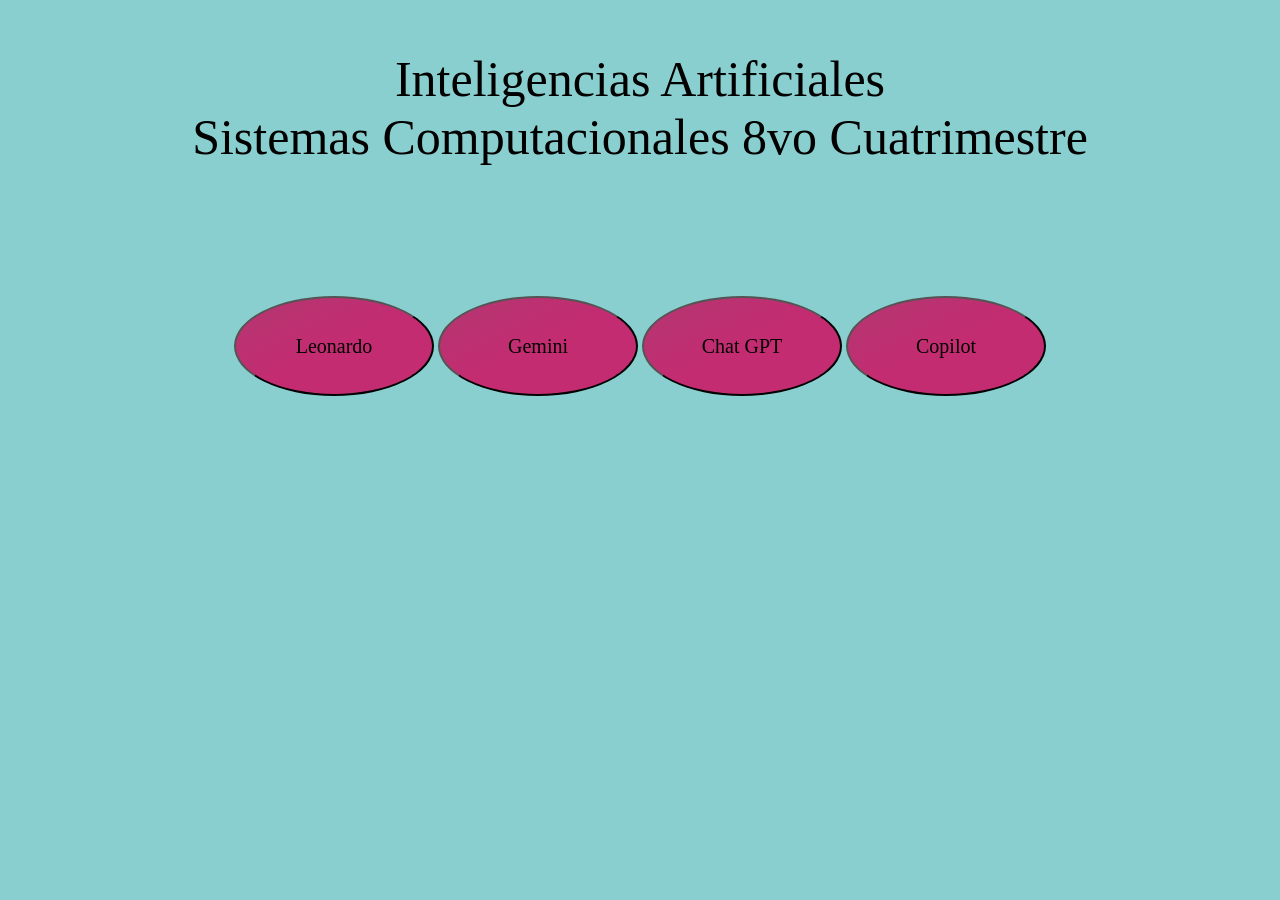
<file: index.html>
<!DOCTYPE html>
<html lang="en">
<head>
    <meta charset="UTF-8">
    <meta name="viewport" content="width=device-width, initial-scale=1.0">
    <title>IA</title>
    <link rel="stylesheet" href="style.css" />
</head>
<body style="background-color: rgb(138, 207, 207);">
<center>
    <p class="titulo"> Inteligencias Artificiales <br>Sistemas Computacionales 8vo Cuatrimestre</p>
    <a href="../../../leonardo.html"><button> Leonardo</button></a>
    <a href="../../../gemini.html"><button> Gemini</button></a>
    <a href="../../../chat.html"><button> Chat GPT</button></a>
    <a href="../../../copilot.html"><button> Copilot</button></a>
</center>
</body>
</html>
</file>
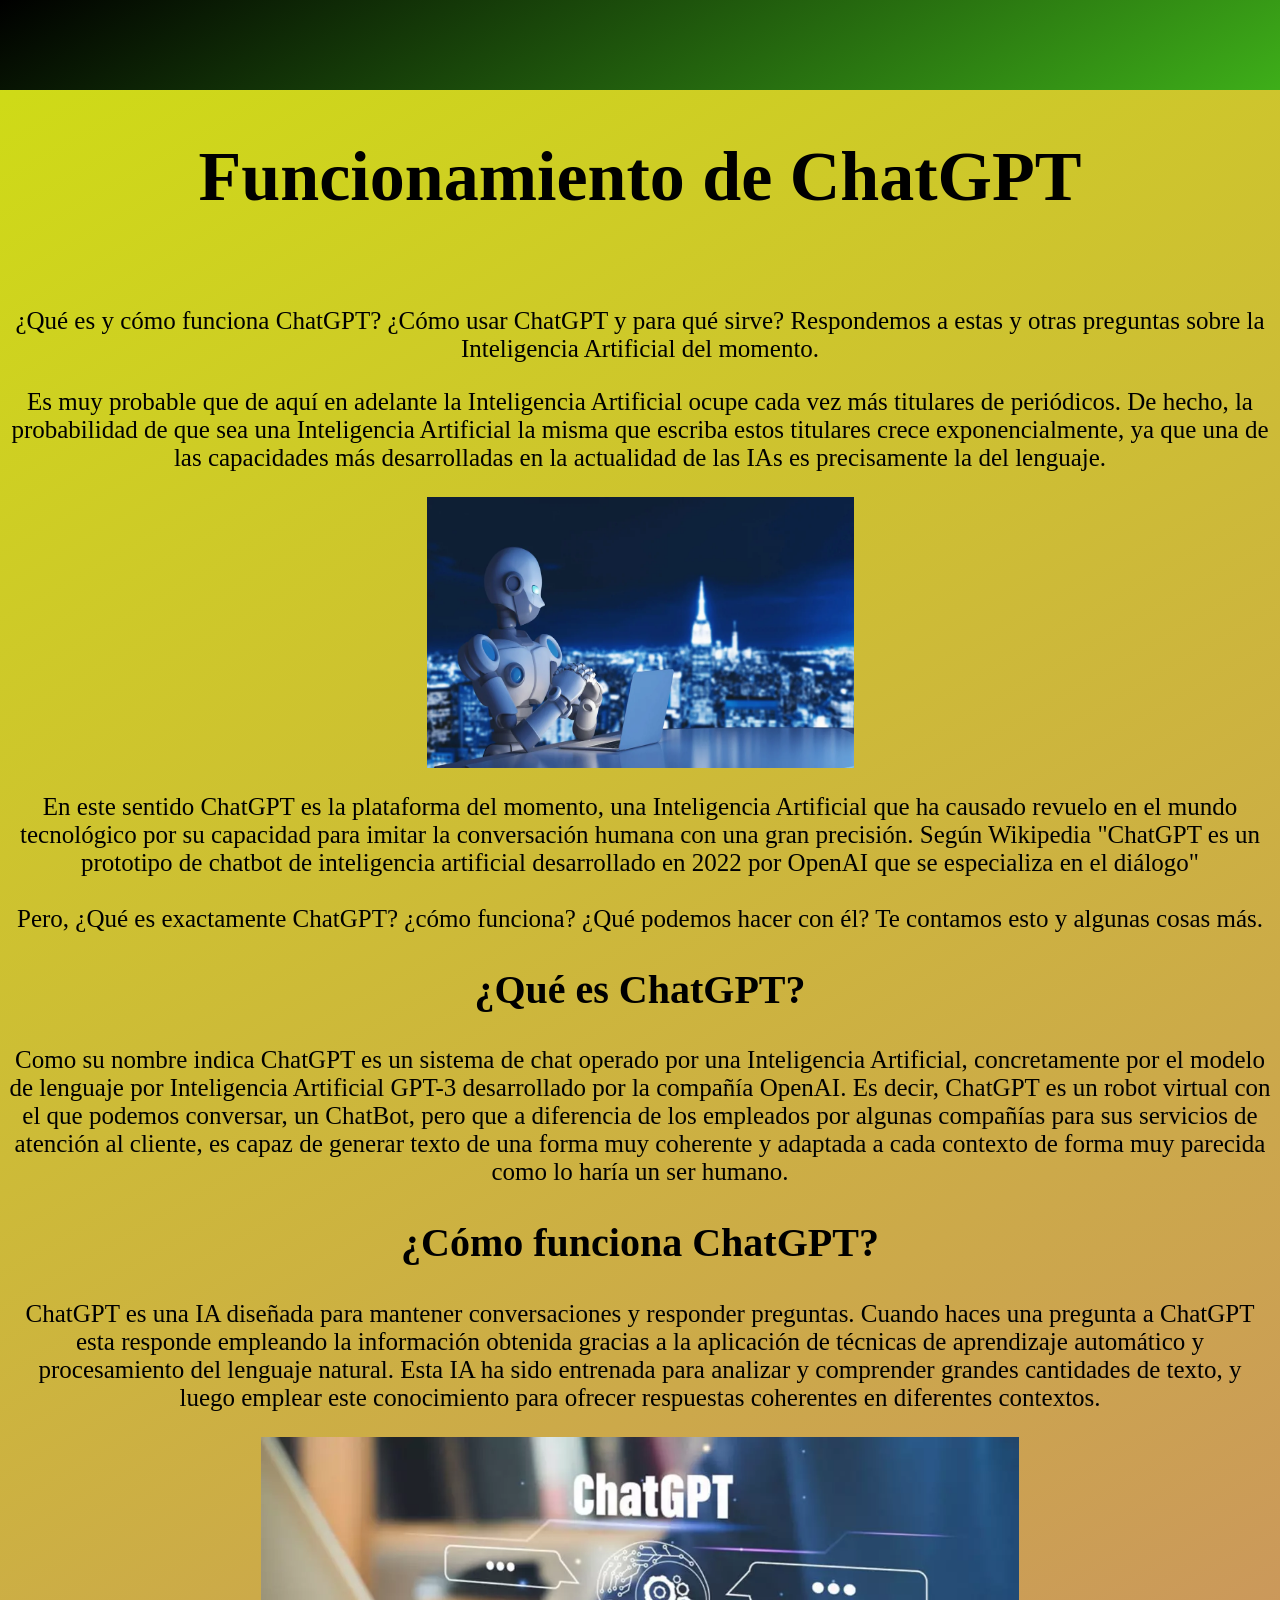
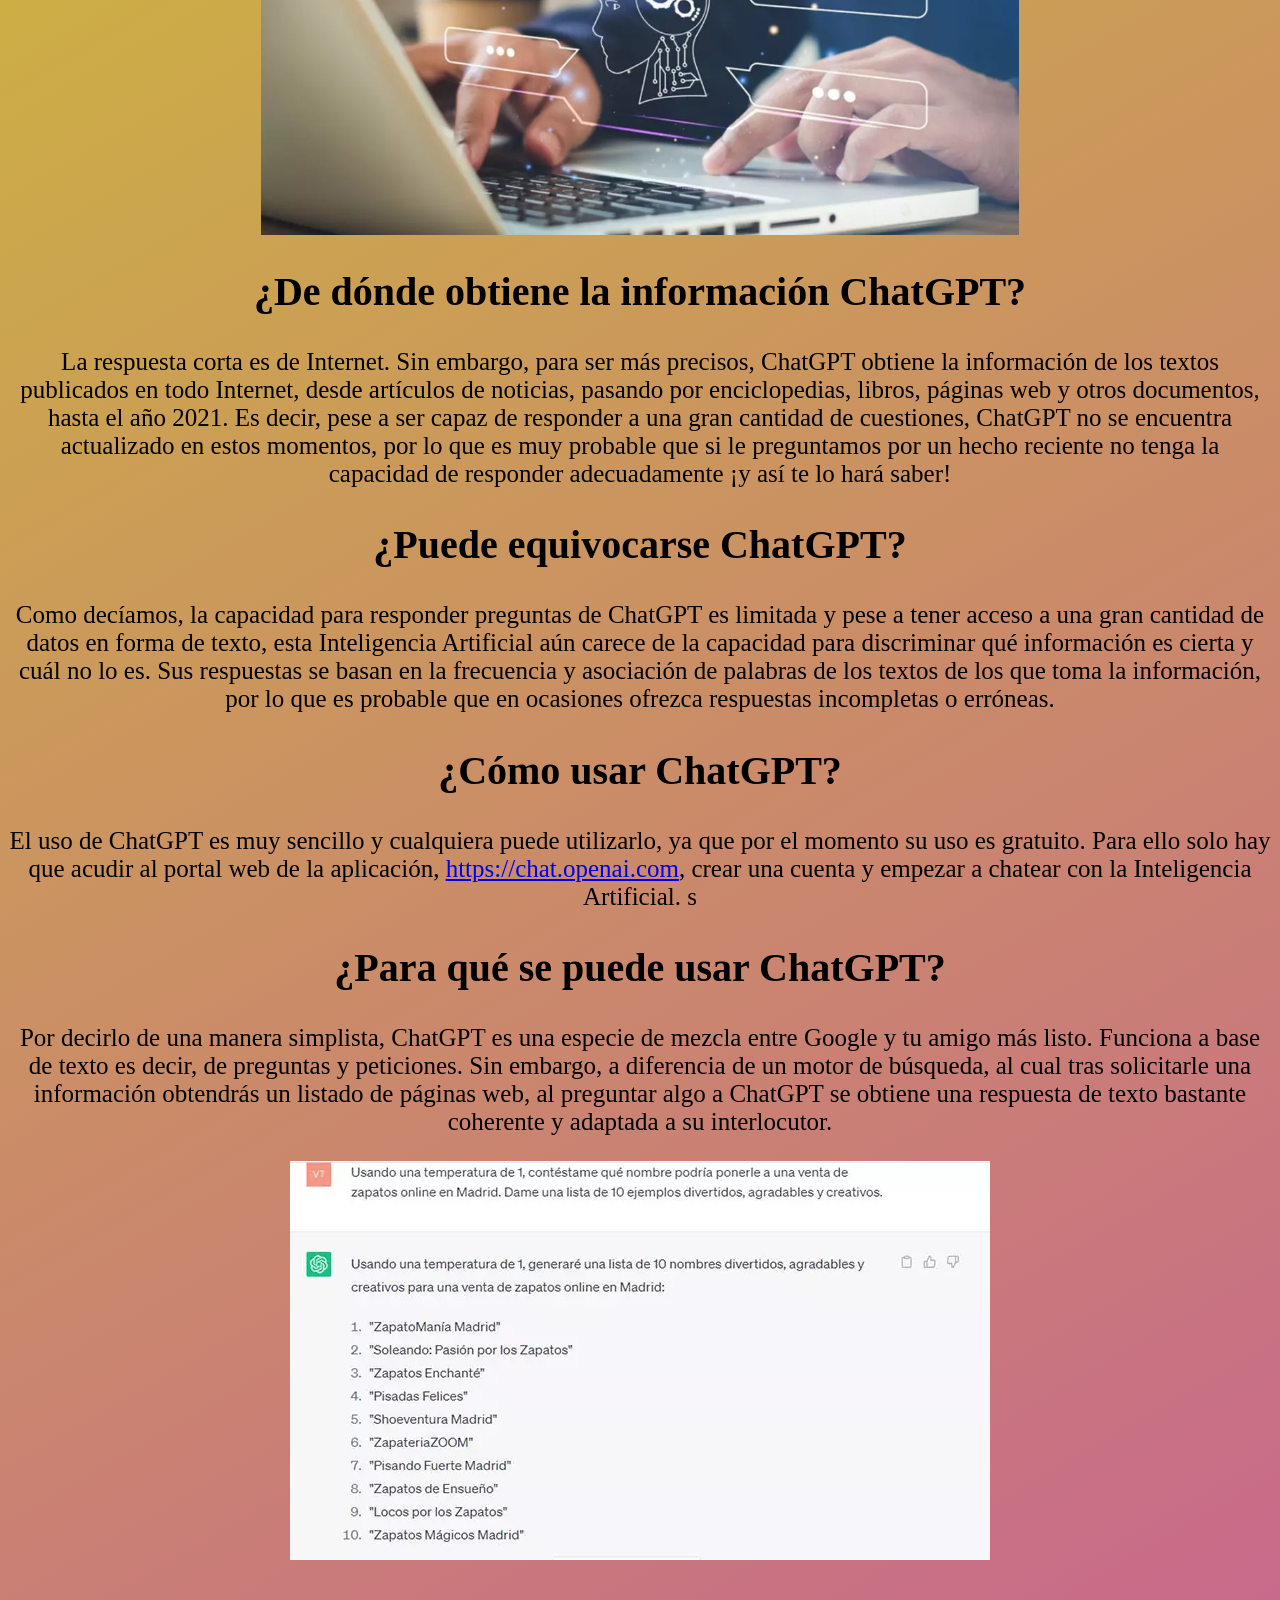
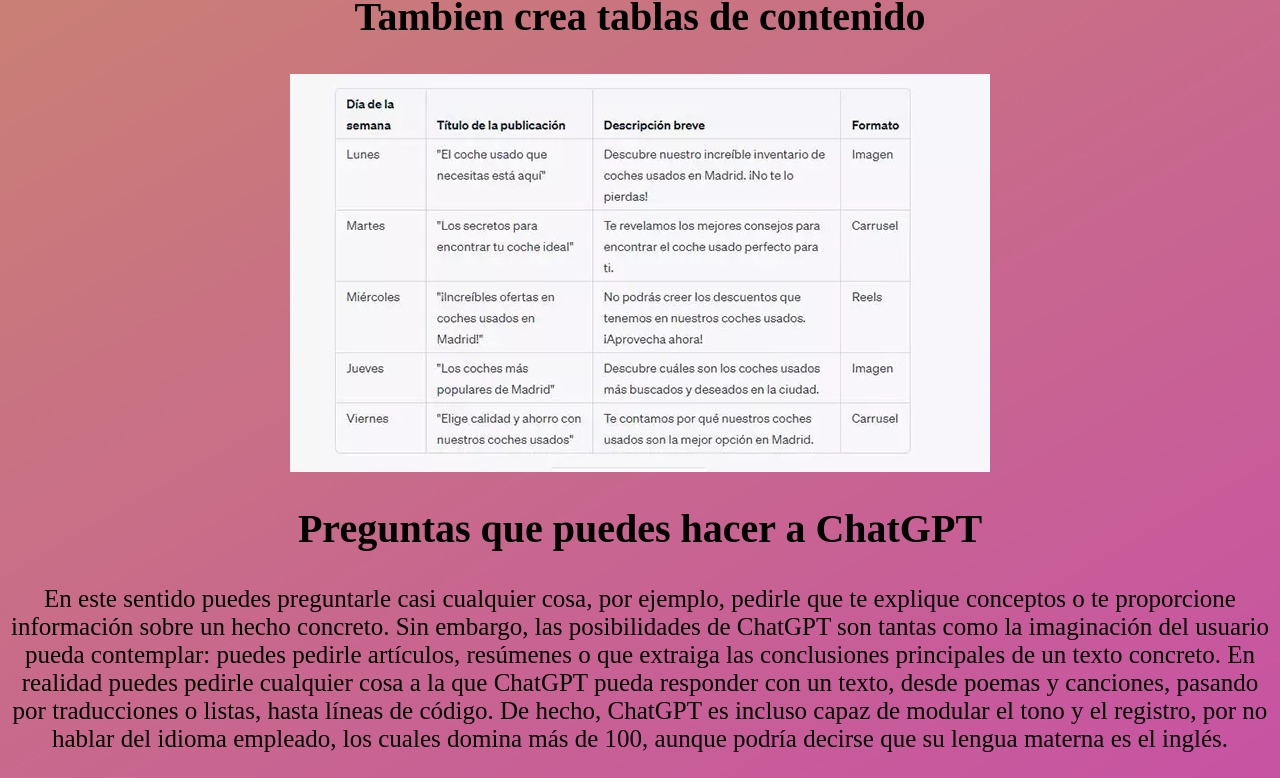
<file: chat.html>
<!DOCTYPE html>
<html lang="en">
<head>
    <meta charset="UTF-8">
    <meta name="viewport" content="width=device-width, initial-scale=1.0">
    <link rel="stylesheet" href="stilos/stilo.css">
    <title>chat-gpt</title>
</head>
<body>
    <h1>Funcionamiento de ChatGPT</h1>
    <br>
    <p>¿Qué es y cómo funciona ChatGPT? ¿Cómo usar ChatGPT y para qué sirve? Respondemos a estas y otras preguntas sobre la Inteligencia Artificial del momento.</p>
 <p>Es muy probable que de aquí en adelante la Inteligencia Artificial ocupe cada vez más titulares de periódicos. De hecho, la probabilidad de que sea una Inteligencia Artificial la misma que escriba estos titulares crece exponencialmente, ya que una de las capacidades más desarrolladas en la actualidad de las IAs es precisamente la del lenguaje. </p>
 <img src="imagenes/im1.webp" width="427" height="271">
 <p>En este sentido ChatGPT es la plataforma del momento, una Inteligencia Artificial que ha causado revuelo en el mundo tecnológico por su capacidad para imitar la conversación humana con una gran precisión.

    Según Wikipedia "ChatGPT es un prototipo de chatbot de inteligencia artificial desarrollado en 2022 por OpenAI que se especializa en el diálogo"
    <br> <br> Pero, ¿Qué es exactamente ChatGPT? ¿cómo funciona? ¿Qué podemos hacer con él? Te contamos esto y algunas cosas más. </p>
<h2>¿Qué es ChatGPT? </h2>
<p>Como su nombre indica ChatGPT es un sistema de chat operado por una Inteligencia Artificial, concretamente por el modelo de lenguaje por Inteligencia Artificial GPT-3 desarrollado por la compañía OpenAI. Es decir, ChatGPT es un robot virtual con el que podemos conversar, un ChatBot, pero que a diferencia de los empleados por algunas compañías para sus servicios de atención al cliente, es capaz de generar texto de una forma muy coherente y adaptada a cada contexto de forma muy parecida como lo haría un ser humano. </p>
<h2>¿Cómo funciona ChatGPT? </h2>
<p>ChatGPT es una IA diseñada para mantener conversaciones y responder preguntas. Cuando haces una pregunta a ChatGPT esta responde empleando la información obtenida gracias a la aplicación de técnicas de aprendizaje automático y procesamiento del lenguaje natural. Esta IA ha sido entrenada para analizar y comprender grandes cantidades de texto, y luego emplear este conocimiento para ofrecer respuestas coherentes en diferentes contextos. </p>
<img class="imagen" width="60%" src="imagenes/im3.jpg" >
<h2>¿De dónde obtiene la información ChatGPT?</h2>
<p>La respuesta corta es de Internet. Sin embargo, para ser más precisos, ChatGPT obtiene la información de los textos publicados en todo Internet, desde artículos de noticias, pasando por enciclopedias, libros, páginas web y otros documentos, hasta el año 2021. Es decir, pese a ser capaz de responder a una gran cantidad de cuestiones, ChatGPT no se encuentra actualizado en estos momentos, por lo que es muy probable que si le preguntamos por un hecho reciente no tenga la capacidad de responder adecuadamente ¡y así te lo hará saber!</p>
<h2>¿Puede equivocarse ChatGPT? </h2>
<p>Como decíamos, la capacidad para responder preguntas de ChatGPT es limitada y pese a tener acceso a una gran cantidad de datos en forma de texto, esta Inteligencia Artificial aún carece de la capacidad para discriminar qué información es cierta y cuál no lo es. Sus respuestas se basan en la frecuencia y asociación de palabras de los textos de los que toma la información, por lo que es probable que en ocasiones ofrezca respuestas incompletas o erróneas. </p>
<h2>¿Cómo usar ChatGPT? </h2>
<p>El uso de ChatGPT es muy sencillo y cualquiera puede utilizarlo, ya que por el momento su uso es gratuito. Para ello solo hay que acudir al portal web de la aplicación, <a href="https://chat.openai.com">https://chat.openai.com</a>, crear una cuenta y empezar a chatear con la Inteligencia Artificial. s</p>
<h2>¿Para qué se puede usar ChatGPT? </h2>
<p>Por decirlo de una manera simplista, ChatGPT es una especie de mezcla entre Google y tu amigo más listo. Funciona a base de texto es decir, de preguntas y peticiones. Sin embargo, a diferencia de un motor de búsqueda, al cual tras solicitarle una información obtendrás un listado de páginas web, al preguntar algo a ChatGPT se obtiene una respuesta de texto bastante coherente y adaptada a su interlocutor. </p>
<img src="imagenes/imch.jpg" >
<h2>Tambien crea tablas de contenido </h2>
<img  src="imagenes/t.jpg">
<h2>Preguntas que puedes hacer a ChatGPT</h2>
<p>En este sentido puedes preguntarle casi cualquier cosa, por ejemplo, pedirle que te explique conceptos o te proporcione información sobre un hecho concreto. Sin embargo, las posibilidades de ChatGPT son tantas como la imaginación del usuario pueda contemplar: puedes pedirle artículos, resúmenes o que extraiga las conclusiones principales de un texto concreto. En realidad puedes pedirle cualquier cosa a la que ChatGPT pueda responder con un texto, desde poemas y canciones, pasando por traducciones o listas, hasta líneas de código.

    De hecho, ChatGPT es incluso capaz de modular el tono y el registro, por no hablar del idioma empleado, los cuales domina más de 100, aunque podría decirse que su lengua materna es el inglés.</p>
</body>
</html>
</file>
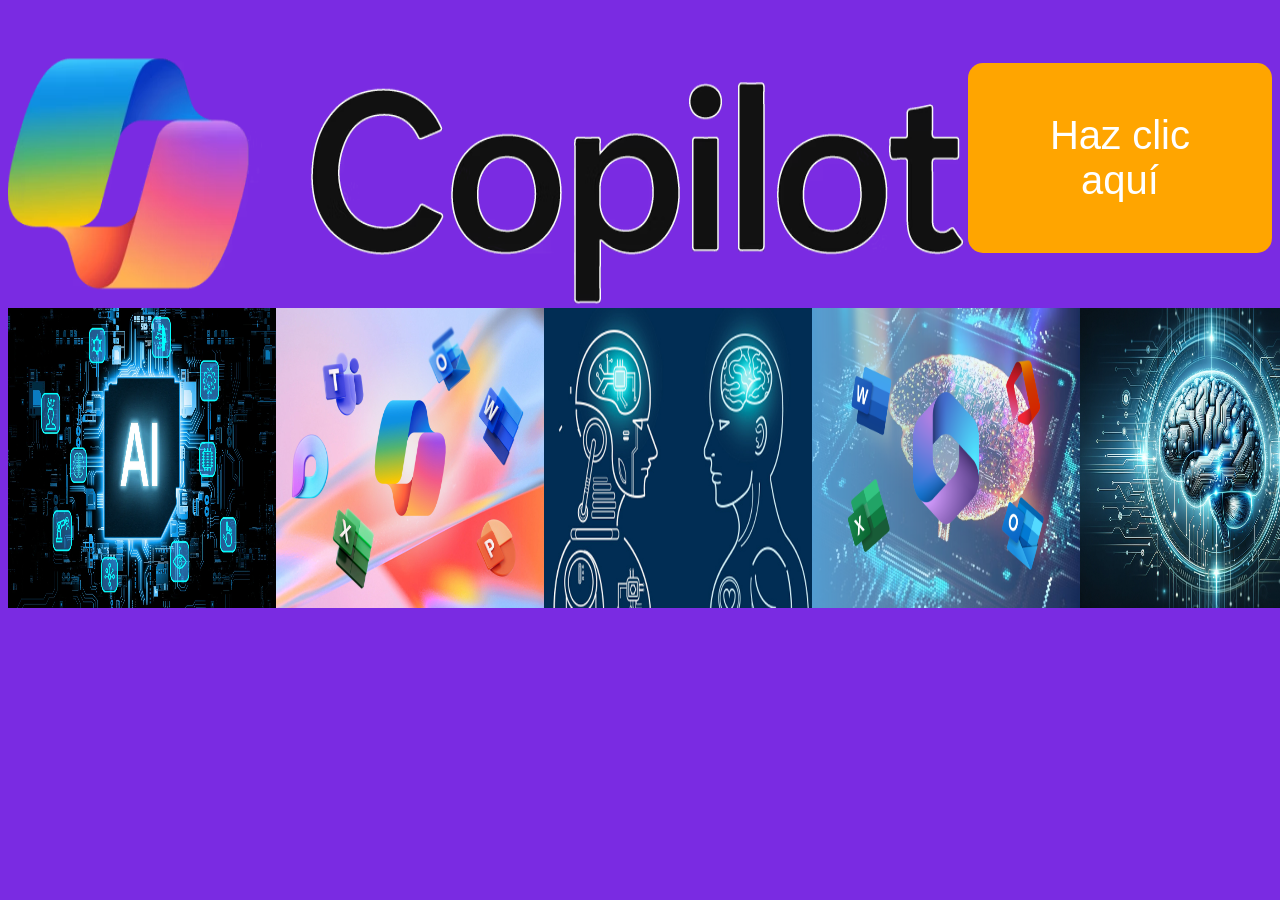
<file: copilot.html>
<!DOCTYPE html>
<html lang="en">
<head>
    <meta charset="UTF-8">
    <meta name="viewport" content="width=device-width, initial-scale=1.0">
    <title>Document</title>
    <link rel="stylesheet" href="styles.css">
</head>
<body style="background-color: rgb(122, 43, 226);">
    <div class="m">
        <img src="imagenes/msft-copilot-logo-big.avif" alt="imagen1">
        <br>
        <br>
    <a href="copilot2.html">
    <button>Haz clic aquí</button>
    </a>
    </div>
    <div class="conjunto">
        <img src="imagenes/Media.webp" alt="imagen1">
        <img src="imagenes/wxp.jpg" alt="imagen1">
        <img src="imagenes/inteligencia.jpg" alt="imagen1">
        <img src="imagenes/banner.png" alt="imagen1">
        <img src="imagenes/Futuro.png" alt="imagen1">


    </div>
    
</body>
</file>
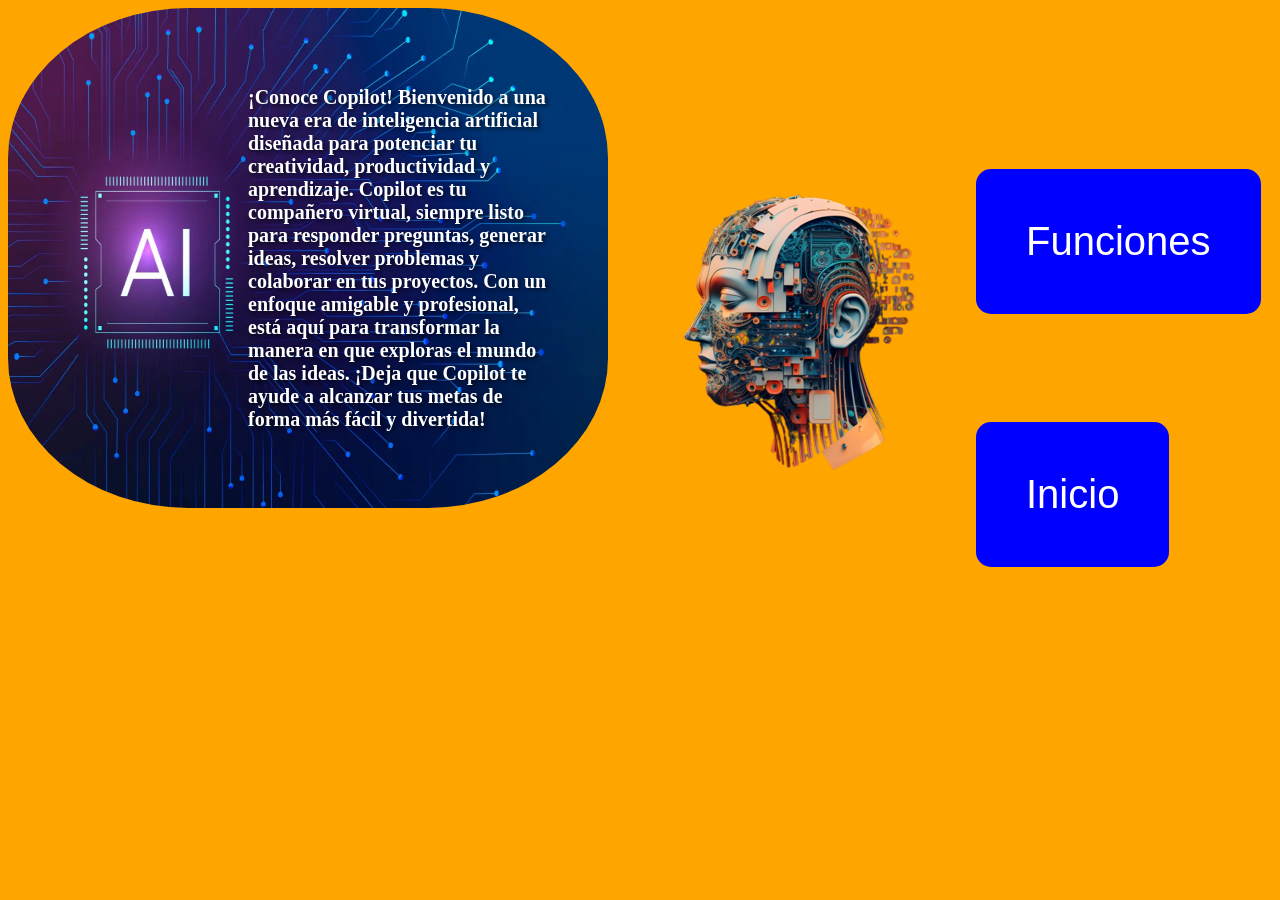
<file: copilot2.html>
<!DOCTYPE html>
<html lang="en">
<head>
    <meta charset="UTF-8">
    <meta name="viewport" content="width=device-width, initial-scale=1.0">
    <title>Document</title>
    <link rel="stylesheet" href="styles.css">
</head>
<body style="background-color: orange">
    <div class="contenedor">
        <img src="imagenes/AI-1.webp" alt="Imagen de fondo">
        <div class="texto">¡Conoce Copilot! 
            Bienvenido a una nueva era de inteligencia artificial
            diseñada para potenciar tu creatividad, productividad y aprendizaje.
            Copilot es tu compañero virtual, siempre listo para responder preguntas,
            generar ideas, resolver problemas y colaborar en tus proyectos. 
            Con un enfoque amigable y profesional, está aquí para transformar 
            la manera en que exploras el mundo de las ideas. ¡Deja que Copilot
            te ayude a alcanzar tus metas de forma más fácil y divertida!
        </div>
    </div>
      
    <img src="imagenes/ia.png" alt="imagen2" class="imagen2">

<div class="boton2">
    <a href="copilot3.html">
        <button>Funciones</button>
    </a>
    <br>
    <br>
    <br>
    <br>
    <br>
    <br>
    <br>
    <div class="boton3">
        <a href="copilot.html">
            <button>Inicio</button>
        </a>
    </div>
</div>

    

    
    
</body>
</html>
</file>
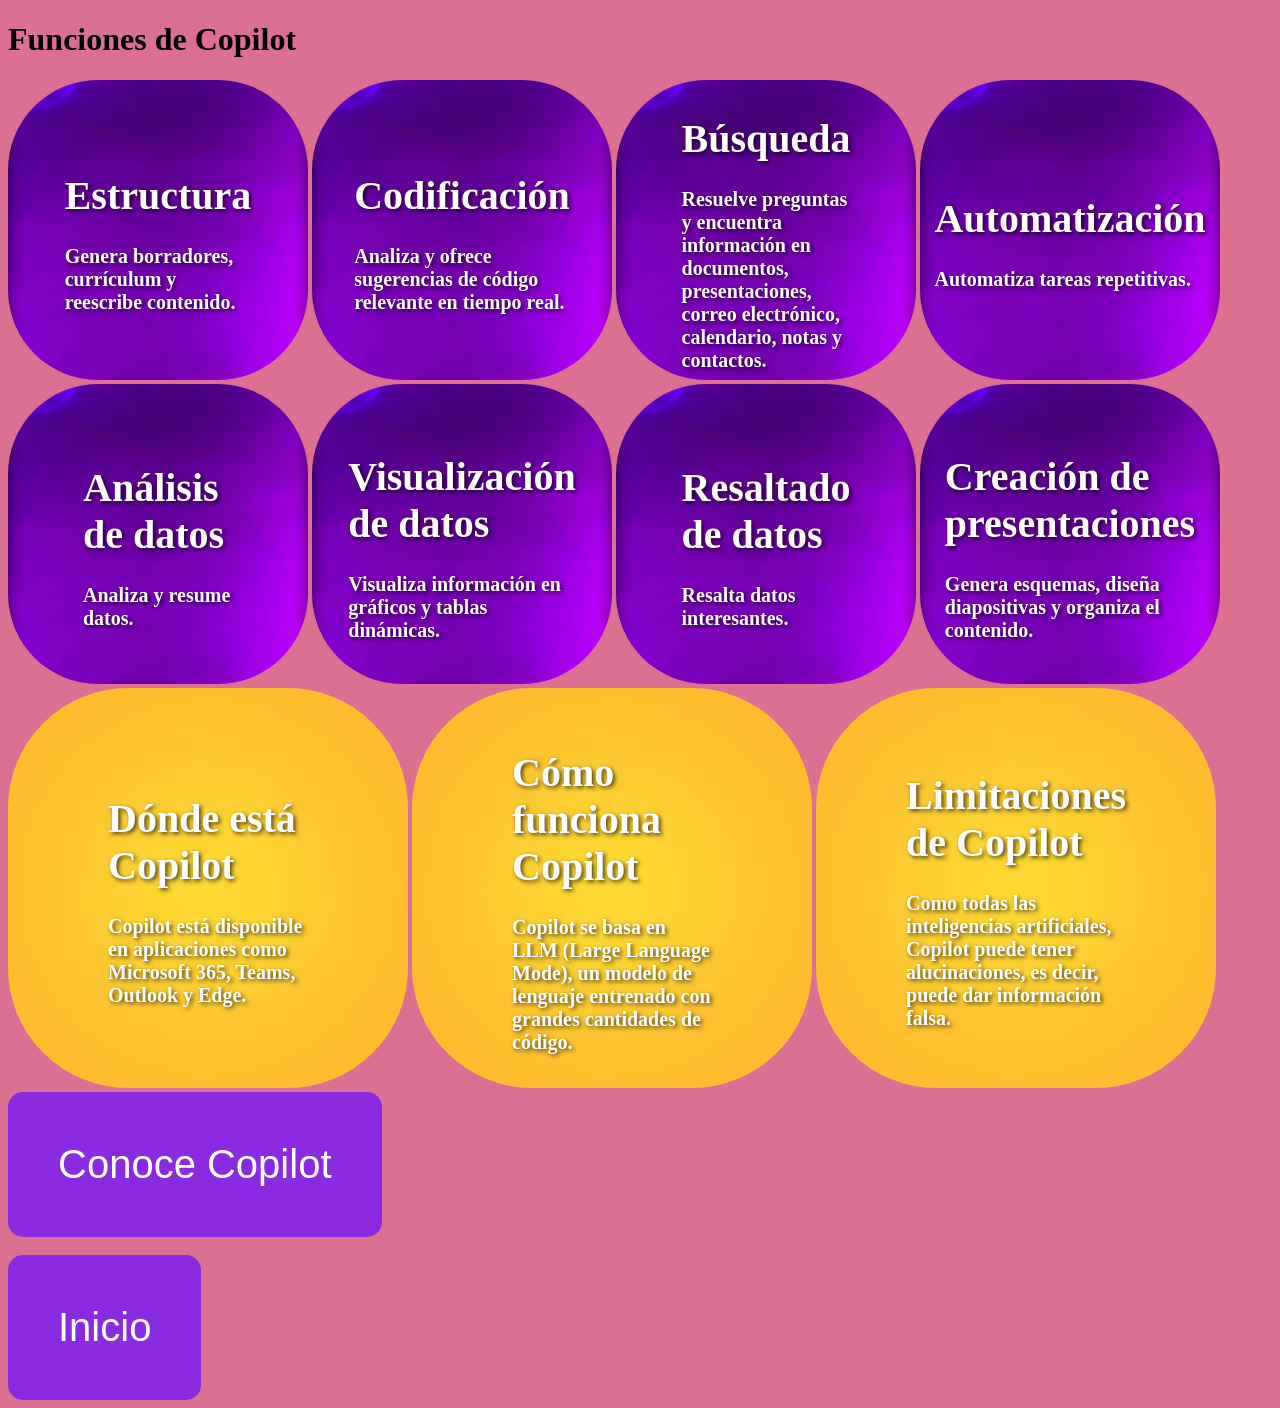
<file: copilot3.html>
<!DOCTYPE html>
<html lang="en">
<head>
    <meta charset="UTF-8">
    <meta name="viewport" content="width=device-width, initial-scale=1.0">
    <title>Document</title>
    <link rel="stylesheet" href="styles.css">

</head>
<body style="background-color: palevioletred">
    <h1>Funciones de Copilot </h1>
    <div class="pagina3">
        <img src="imagenes/900w-o9TyzSJlfQY.webp" alt="Imagen de fondo">
        <div class="pagina3_texto2">
            <h1>Estructura</h1>
            Genera borradores, currículum y reescribe contenido.
        </div>
    </div>

    <div class="imagen3">
        <img src="imagenes/900w-o9TyzSJlfQY.webp" alt="Imagen de fondo">
        <div class="imagen3_texto3">
            <h1> Codificación</h1>
            Analiza y ofrece sugerencias de código relevante en tiempo real.
        </div>
    </div>

    <div class="imagen4">
        <img src="imagenes/900w-o9TyzSJlfQY.webp" alt="Imagen de fondo">
        <div class="imagen4_texto4">
            <h1> Búsqueda </h1>
            Resuelve preguntas y encuentra información en documentos,
            presentaciones, correo electrónico, calendario, notas y contactos.
        </div>
    </div>
    
    <div class="imagen5">
        <img src="imagenes/900w-o9TyzSJlfQY.webp" alt="Imagen de fondo">
        <div class="imagen5_texto5">
            <h1> Automatización </h1>
            Automatiza tareas repetitivas.
        </div>
    </div>

    <div class="imagen6">
        <img src="imagenes/900w-o9TyzSJlfQY.webp" alt="Imagen de fondo">
        <div class="imagen6_texto6">
            <h1> Análisis de datos </h1>
            Analiza y resume datos.
        </div>
    </div>

    <div class="imagen7">
        <img src="imagenes/900w-o9TyzSJlfQY.webp" alt="Imagen de fondo">
        <div class="imagen7_texto7">
            <h1> Visualización de datos </h1>
            Visualiza información en gráficos y tablas dinámicas.
        </div>
    </div>

    <div class="imagen8">
        <img src="imagenes/900w-o9TyzSJlfQY.webp" alt="Imagen de fondo">
        <div class="imagen8_texto8">
            <h1> Resaltado de datos </h1>
            Resalta datos interesantes.
        </div>
    </div>
    
    <div class="imagen9">
        <img src="imagenes/900w-o9TyzSJlfQY.webp" alt="Imagen de fondo">
        <div class="imagen9_texto9">
            <h1> Creación de presentaciones </h1>
             Genera esquemas, diseña diapositivas y organiza el contenido.
        </div>
    </div>
    <br>

    <div class="imagen10">
        <img src="imagenes/amarillo.avif" alt="Imagen de fondo">
        <div class="imagen10_texto10">
            <h1> Dónde está Copilot </h1>
            Copilot está disponible en aplicaciones como Microsoft 365, Teams, Outlook y Edge. 
        </div>
    </div>

    <div class="imagen11">
        <img src="imagenes/amarillo.avif" alt="Imagen de fondo">
        <div class="imagen11_texto11">
            <h1> Cómo funciona Copilot </h1>
            Copilot se basa en LLM (Large Language Mode),
            un modelo de lenguaje entrenado con grandes cantidades de código. 
        </div>
    </div>

    <div class="imagen12">
        <img src="imagenes/amarillo.avif" alt="Imagen de fondo">
        <div class="imagen12_texto12">
            <h1> Limitaciones de Copilot </h1>
            Como todas las inteligencias artificiales,
            Copilot puede tener alucinaciones, es decir, puede dar información falsa. 
        </div>
    </div>

    <div class="boton4">
        <a href="copilot2.html">
            <button>Conoce Copilot</button>
        </a>
    </div>
    <br>
    <br>
    <div class="boton5">
        <a href="copilot.html">
            <button>Inicio</button>
        </a>
    </div>
    
</body>
</html>
</file>
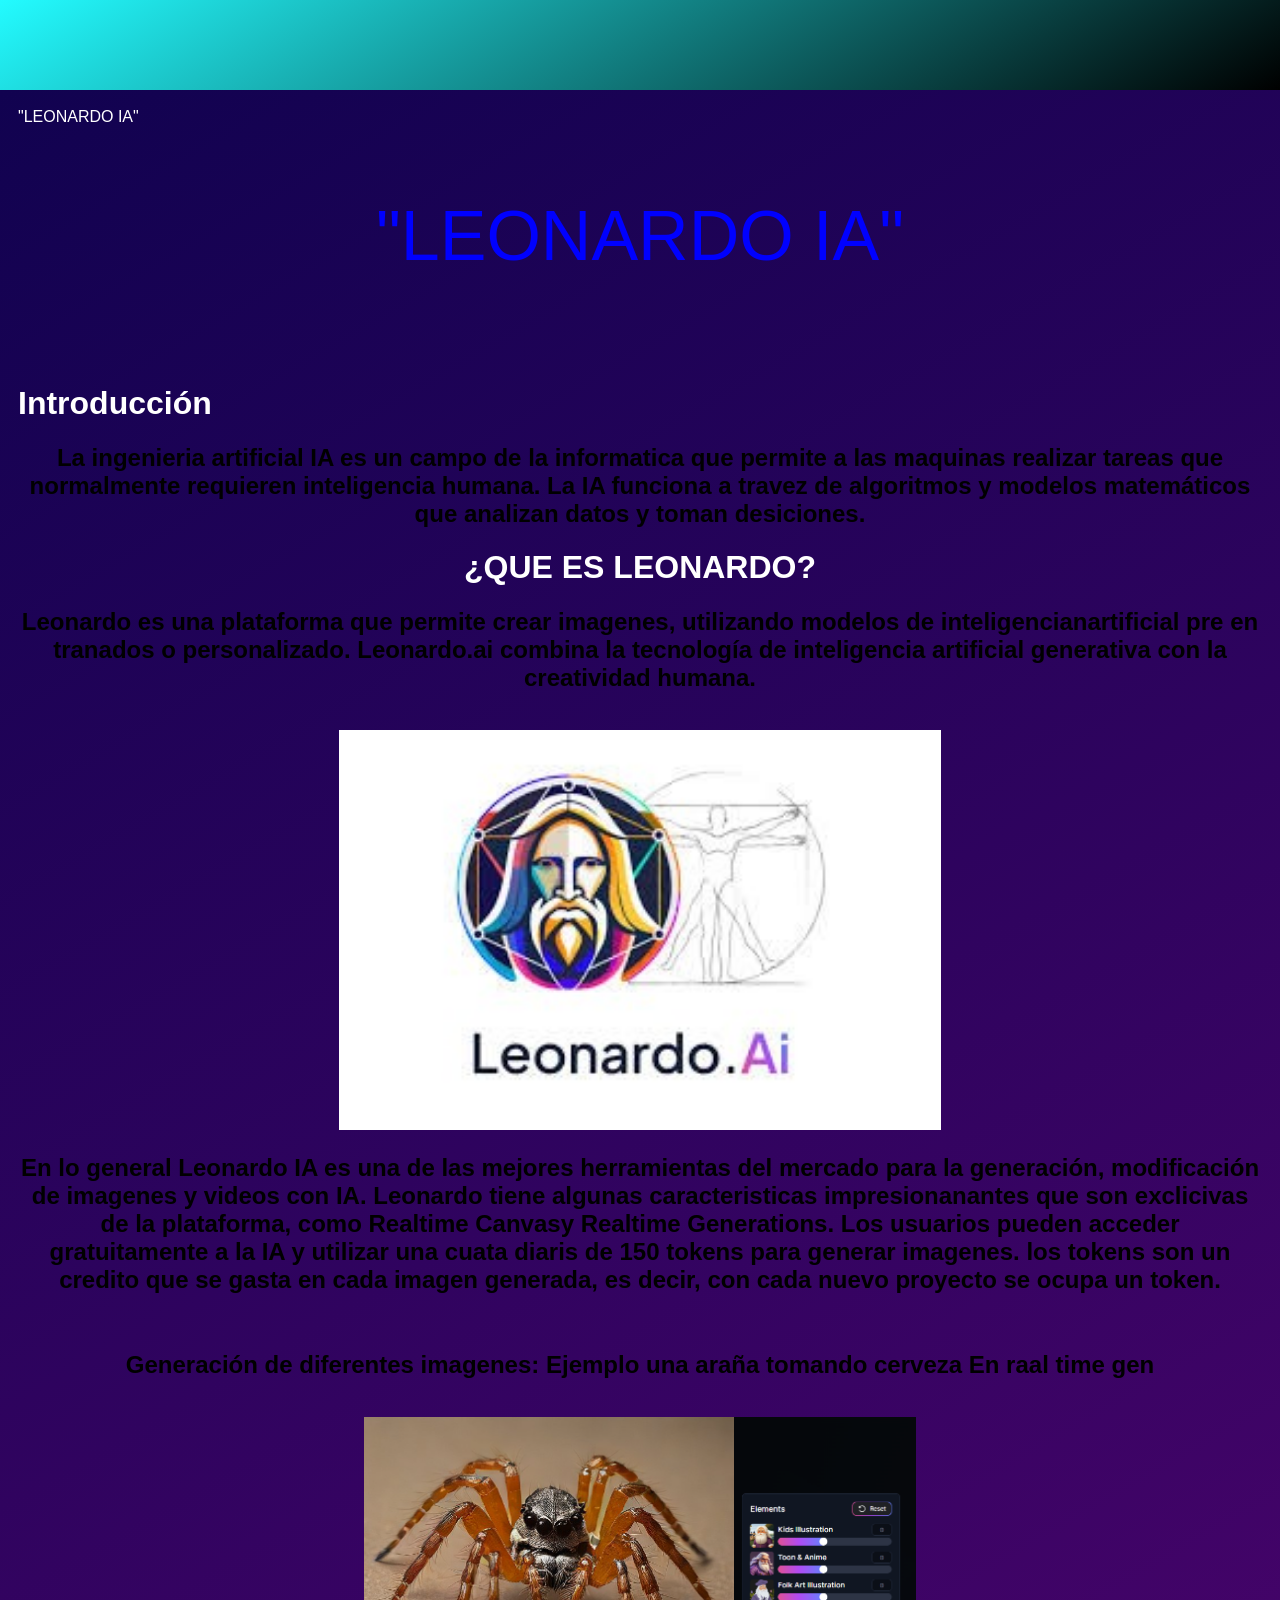
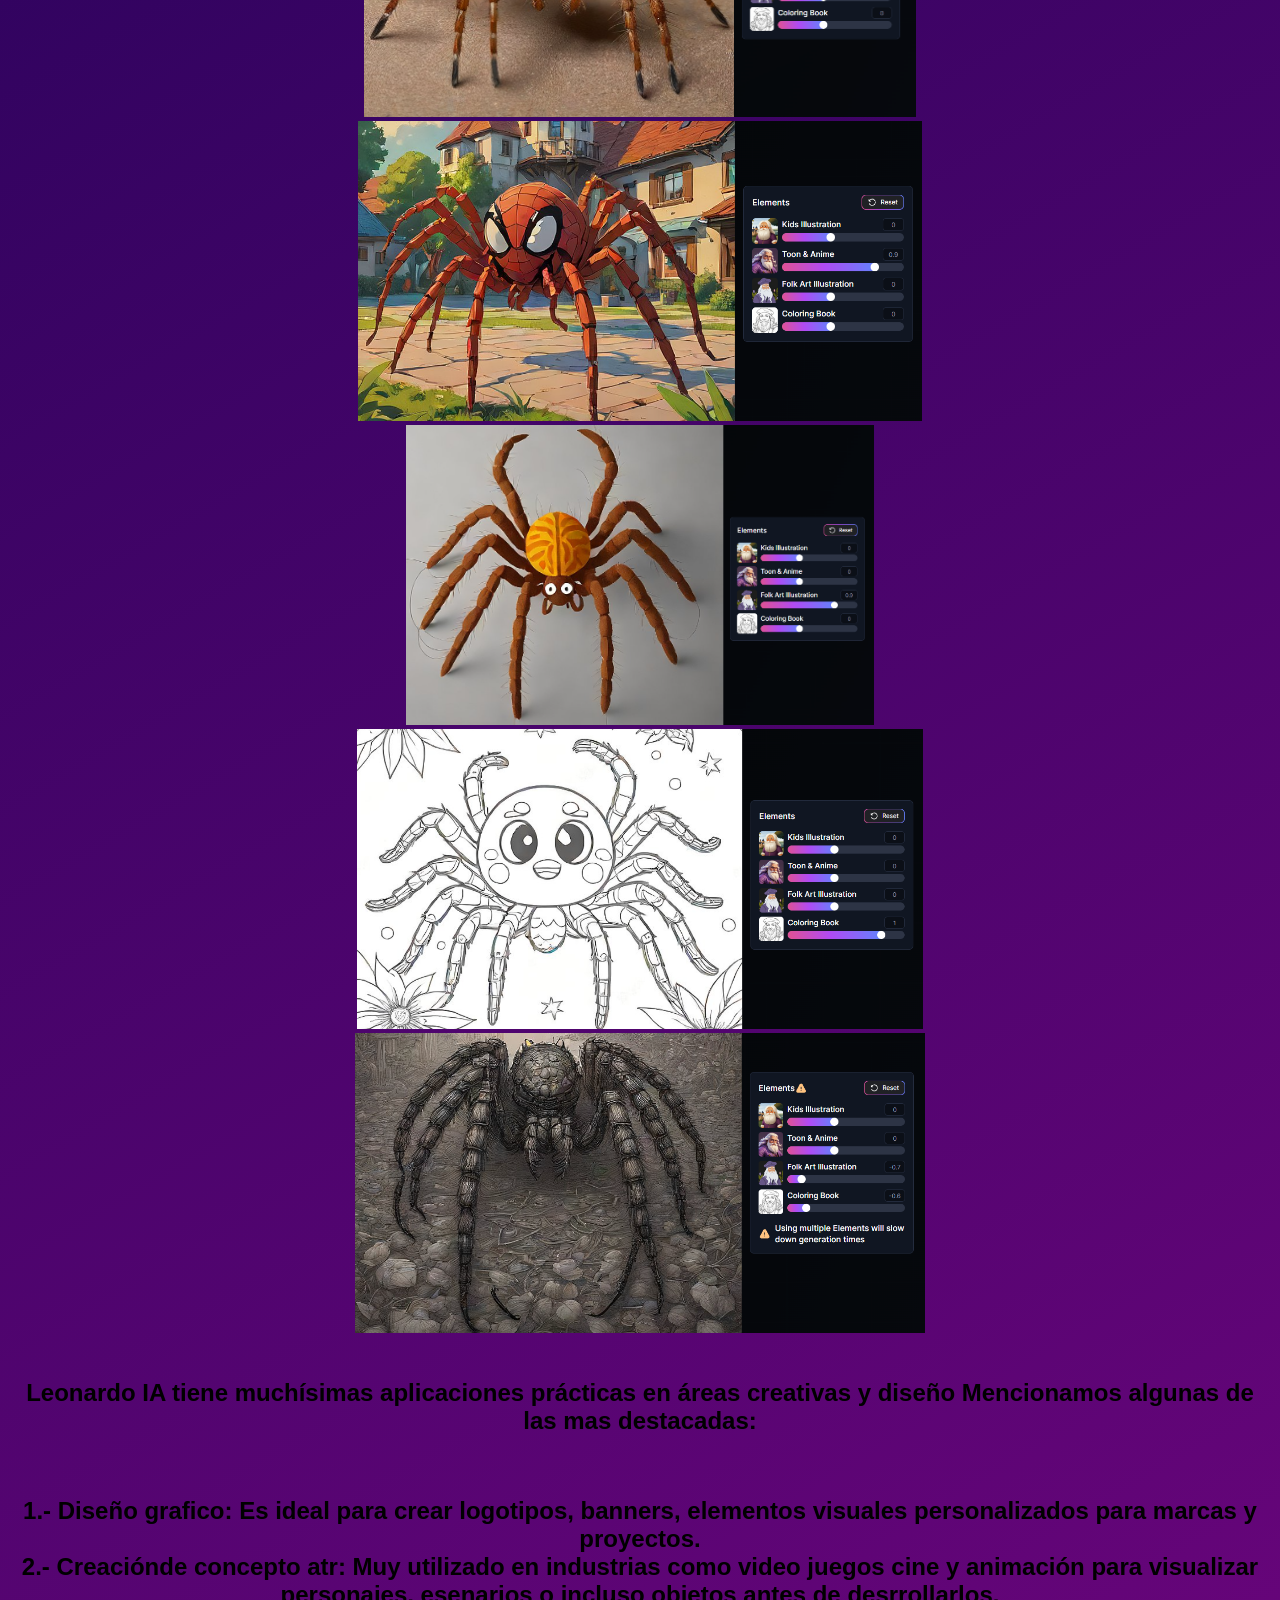
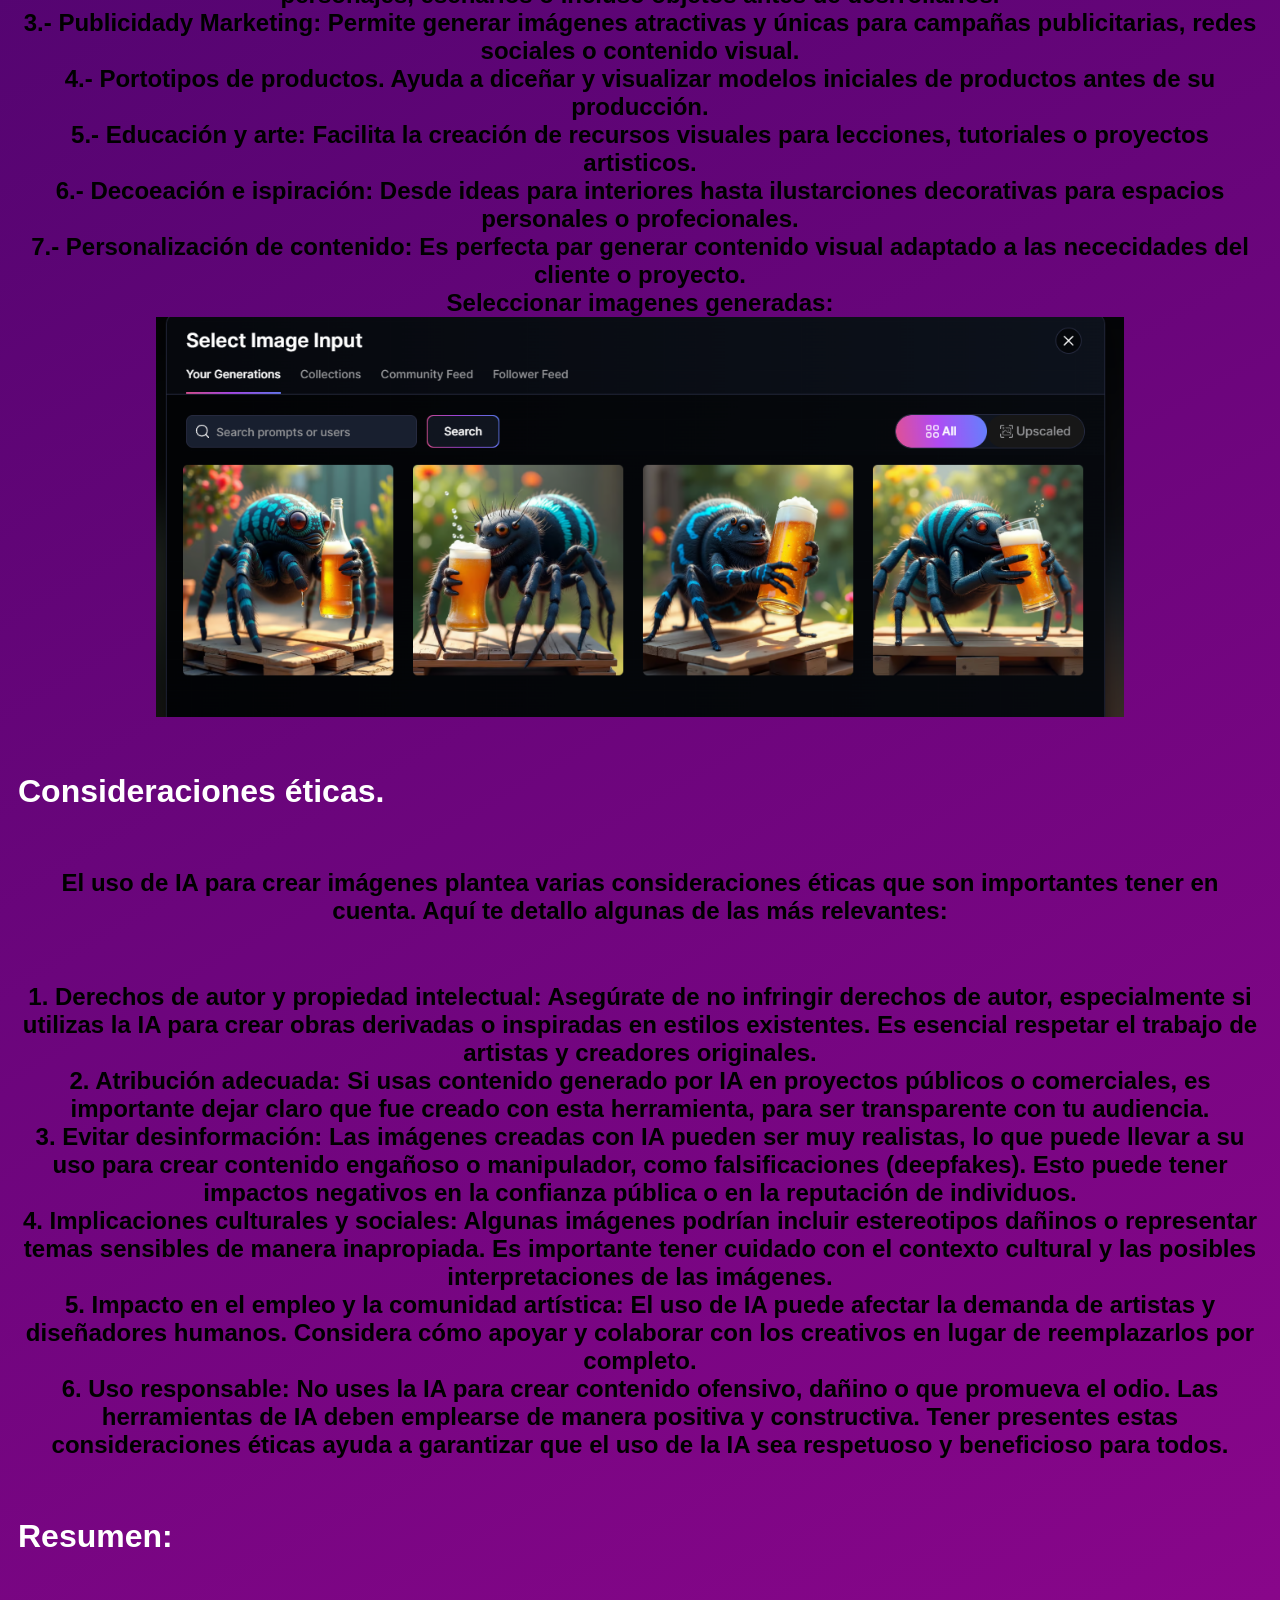
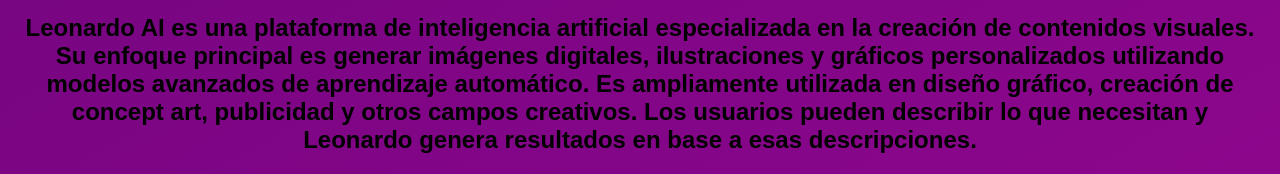
<file: leonardo.html>
<!DOCTYPE html>
<html lang="en">
<head>
    <meta charset="UTF-8">
    <meta name="viewport" content="width=device-width, initial-scale=1.0">
    <link rel="stylesheet" href="stilos/style.css">
    <title>Document</title>
</head>
<body>
    
 <p style = "color: white; text-align :left;" >"LEONARDO IA"</p>
    <p style= "font-size:70px; text-align:center; color: blue; font-weight:arial;">"LEONARDO IA"</p>
    <br>
    
    <h1>Introducción</h1>
    <h2>
        La ingenieria artificial IA es un campo de la informatica que permite a las maquinas
        realizar tareas que normalmente requieren inteligencia humana. La IA funciona a travez 
        de algoritmos y modelos matemáticos que analizan datos y toman desiciones.
    </h2>
    <h1>
       <center>¿QUE ES LEONARDO?</center> 
    <h2>
        Leonardo es una plataforma que permite crear imagenes, utilizando modelos de 
        inteligencianartificial pre en tranados o personalizado. Leonardo.ai combina
        la tecnología de inteligencia artificial generativa con la creatividad humana.
    </h2>
    <br>
    <center>
        <img src ="img/IMG6.jpg" alt ="foto0 IA Leonardo" style=" height:400px" center>
    </center>
    <h2>
        En lo general Leonardo IA es una de las mejores herramientas del mercado para la 
        generación, modificación de imagenes y videos con IA. Leonardo tiene algunas 
        caracteristicas impresionanantes que son exclicivas de la plataforma, como
        Realtime Canvasy Realtime Generations.
        
        Los usuarios pueden acceder gratuitamente a la IA y utilizar una cuata diaris de 
        150 tokens para generar imagenes. los tokens son un credito que se gasta en cada
        imagen generada, es decir, con cada nuevo proyecto se ocupa un token.
    </h2>
    <br>
    <h2>
        Generación de diferentes imagenes:
        Ejemplo una araña tomando cerveza
        En raal time gen
        
    </h2>
    <br>
    <center>
    <img src ="img/IMG1.png" alt ="foto1 IA Leonardo" style=" height:300px">
    <br>
    <img src ="img/IMG2.png" alt ="foto2 IA Leonardo" style=" height:300px">
    <br>
    <img src ="img/IMG3.png" alt ="foto3 IA Leonardo" style=" height:300px">
    <br>
    <img src ="img/IMG4.png" alt ="foto4 IA Leonardo" style=" height:300px">
    <br>
    <img src ="img/IMG5.png" alt ="foto5 IA Leonardo" style=" height:300px">
    </center>
    <br>
    <h2>
    
       <p> Leonardo IA tiene muchísimas aplicaciones prácticas en áreas creativas y diseño
        Mencionamos algunas de las mas destacadas:</p>
    </h2>
    <br>
    <h2>
        1.- Diseño grafico: Es ideal para crear logotipos, banners, elementos 
            visuales personalizados para marcas y proyectos.
        <br>
        2.- Creaciónde concepto atr: Muy utilizado en industrias como video juegos
            cine y animación para visualizar personajes, esenarios o incluso
            objetos antes de desrrollarlos.
        <br>
        3.- Publicidady Marketing: Permite generar imágenes atractivas y únicas para 
            campañas publicitarias, redes sociales o contenido visual.
        <br>
        4.- Portotipos de productos. Ayuda a diceñar y visualizar modelos iniciales de 
            productos antes de su producción.
        <br>
        5.- Educación y arte: Facilita la creación de recursos visuales para lecciones,
            tutoriales o proyectos  artisticos.
        <br>
        6.- Decoeación e ispiración: Desde ideas para interiores hasta ilustarciones
            decorativas para espacios personales o profecionales.
        <br>
        7.- Personalización de contenido: Es perfecta par generar contenido visual adaptado
            a las nececidades del cliente o proyecto.
    <br>
        
        Seleccionar imagenes generadas:
    
    <br>
    <center>
        <img src ="img/Alu.png" alt ="foto IA Leonardo" style=" height:400px"/>
    </center>
    <br>
     <h1>  Consideraciones éticas.</h1> 
    <br>
    <h2>
    El uso de IA para crear imágenes plantea varias consideraciones éticas que son importantes tener
     en cuenta. Aquí te detallo algunas de las más relevantes:
    </h2>
    <br>
    <h2>
    1.	Derechos de autor y propiedad intelectual: Asegúrate de no infringir derechos de autor, 
    especialmente si utilizas la IA para crear obras derivadas o inspiradas en estilos existentes.
     Es esencial respetar el trabajo de artistas y creadores originales.
    
    <br>
    
    2.	Atribución adecuada: Si usas contenido generado por IA en proyectos públicos o comerciales, 
        es importante dejar claro que fue creado con esta herramienta, para ser transparente con tu 
        audiencia.
    <br>
    
    3.	Evitar desinformación: Las imágenes creadas con IA pueden ser muy realistas, lo que puede
        llevar a su uso para crear contenido engañoso o manipulador, como falsificaciones (deepfakes).
        Esto puede tener impactos negativos en la confianza pública o en la reputación de individuos.
     <br>
    
    4.	Implicaciones culturales y sociales: Algunas imágenes podrían incluir estereotipos dañinos 
        o representar temas sensibles de manera inapropiada. Es importante tener cuidado con el contexto
        cultural y las posibles interpretaciones de las imágenes.
        
    <br>
    
    5.	Impacto en el empleo y la comunidad artística: El uso de IA puede afectar la demanda de 
        artistas y diseñadores humanos. Considera cómo apoyar y colaborar con los creativos en lugar
        de reemplazarlos por completo.
    <br>
    
    6.	Uso responsable: No uses la IA para crear contenido ofensivo, dañino o que promueva el 
        odio. Las herramientas de IA deben emplearse de manera positiva y constructiva.
        Tener presentes estas consideraciones éticas ayuda a garantizar que el uso de la IA sea
        respetuoso y beneficioso para todos.
    </h2>
    
    <br>
    
    
     <h1>Resumen:</h1>
    
     <br>
     <h2>
     Leonardo AI es una plataforma de inteligencia artificial especializada en la creación de 
     contenidos visuales. Su enfoque principal es generar imágenes digitales, ilustraciones y
     gráficos personalizados utilizando modelos avanzados de aprendizaje automático. Es ampliamente
     utilizada en diseño gráfico, creación de concept art, publicidad y otros campos creativos. 
     Los usuarios pueden describir lo que necesitan y Leonardo genera resultados en base a esas 
     descripciones.
    </h2>
</body>
</html>
</file>
<file: style.css>
.titulo{
    font-size: 50px;
    font-family: verdana;
}

button{
    margin-top: 80px;
    font-family: Algerian;
    font-size: 800px;
    width: 200px;
    height: 100px;
    background: linear-gradient(to left top, #c32c71 50%, #b33771);
    border-radius: 100%;
    font-size: 20px;
}
</file>
<file: stilos/stilo.css>
head {
    display: flex;
    align-items: center;
    justify-content: center;
    min-height: 10vh;
    background: linear-gradient(150deg,#000000, #3eae19 );
}
body{
    min-height: 100vh;
    background: linear-gradient(150deg,#cfdd14, #c753a3 );
}
h1{
    font-size: 70px;
    text-align: center;
}

p{
    font-size: 25px;
    text-align: center;
}

img{
    display: block;
    margin-left: auto;
    margin-right: auto;
}

h2{
    font-size: 40px;
    text-align: center;
}
</file>
<file: styles.css>
/*copilot*/
.m {
    display: flex;
    align-items: center;
}

.m img{
    width: 960px; /* Ancho de la imagen */
    height: 300px; /* Altura de la imagen */       
}

.titulo{
    text-align: center;
    font-size: 12px; 
    color: #333; 
}
.m button {
    background-color: orange; /* Color de fondo (verde) */
    color: white; /* Color del texto */
    border: none; /* Sin borde */
    padding: 50px 50px; /* Espaciado interno */
    text-align: center; /* Alineación del texto */
    text-decoration: none; /* Sin subrayado */
    display: inline-block; /* Para mantener el botón en línea */
    font-size: 40px; /* Tamaño de fuente */
    border-radius: 15px; /* Bordes redondeados */
    cursor: pointer; /* Cambia el cursor al pasar el mouse */
    transition: background-color 0.3s; /* Animación para cambio de color */
  }

/*imagenes de copilot*/
.conjunto {
    display: flex;
    align-items: center;
}
.conjunto img {
     
    width: 268px; /* Ancho de la imagen */
    height: 300px; /* Altura de la imagen */

}

/*copilot2*/  
.contenedor {
    position: relative;
    display: inline-block;
}

.contenedor img {
    
    width: 600px; /* Ancho de la imagen */
    height: 500px; /* Altura de la imagen */
    border-radius: 30%;
    display: block;
   
}

.texto {
    position: absolute;
    top: 50%; /* Centrado vertical */
    left: 50%; /* Centrado horizontal */
    transform: translate(-20%, -50%); /* Ajusta el texto al centro exacto */
    color: white; /* Cambia el color del texto */
    font-size: 20px; /* Ajusta el tamaño del texto */
    font-weight: bold;
    text-shadow: 2px 2px 4px rgba(0, 0, 0, 0.7); /* Sombra para mejor visibilidad */
}

/*botones pagigna copilot2*/
.boton2 {
    position: relative;
    display: inline-block;
}
.boton2 button {
    background-color: blue; /* Color de fondo (verde) */
    color: white; /* Color del texto */
    border: none; /* Sin borde */
    padding: 50px 50px; /* Espaciado interno */
    text-align: center; /* Alineación del texto */
    text-decoration: none; /* Sin subrayado */
    display: inline-block; /* Para mantener el botón en línea */
    font-size: 40px; /* Tamaño de fuente */
    border-radius: 15px; /* Bordes redondeados */
    cursor: pointer; /* Cambia el cursor al pasar el mouse */
    transition: background-color 0.3s; /* Animación para cambio de color */

}

.boton3 {
    position: relative;
    display: inline-block;
}
.boton3 button {
    background-color: blue; /* Color de fondo (verde) */
    color: white; /* Color del texto */
    border: none; /* Sin borde */
    padding: 50px 50px; /* Espaciado interno */
    text-align: center; /* Alineación del texto */
    text-decoration: none; /* Sin subrayado */
    display: inline-block; /* Para mantener el botón en línea */
    font-size: 40px; /* Tamaño de fuente */
    border-radius: 15px; /* Bordes redondeados */
    cursor: pointer; /* Cambia el cursor al pasar el mouse */
    transition: background-color 0.3s; /* Animación para cambio de color */

}

/*botones pagina copilot3*/

.boton4 {
    position: relative;
    display: inline-block;
}
.boton4 button {
    background-color: blueviolet; /* Color de fondo (verde) */
    color: white; /* Color del texto */
    border: none; /* Sin borde */
    padding: 50px 50px; /* Espaciado interno */
    text-align: center; /* Alineación del texto */
    text-decoration: none; /* Sin subrayado */
    display: inline-block; /* Para mantener el botón en línea */
    font-size: 40px; /* Tamaño de fuente */
    border-radius: 15px; /* Bordes redondeados */
    cursor: pointer; /* Cambia el cursor al pasar el mouse */
    transition: background-color 0.3s; /* Animación para cambio de color */

}

.boton5 {
    position: relative;
    display: inline-block;
}
.boton5 button {
    background-color: blueviolet; /* Color de fondo (verde) */
    color: white; /* Color del texto */
    border: none; /* Sin borde */
    padding: 50px 50px; /* Espaciado interno */
    text-align: center; /* Alineación del texto */
    text-decoration: none; /* Sin subrayado */
    display: inline-block; /* Para mantener el botón en línea */
    font-size: 40px; /* Tamaño de fuente */
    border-radius: 15px; /* Bordes redondeados */
    cursor: pointer; /* Cambia el cursor al pasar el mouse */
    transition: background-color 0.3s; /* Animación para cambio de color */

}

/*copolot3*/

.pagina3 {
    position: relative;
    display: inline-block;
    
}

.pagina3 img {
    
    width: 300px; /* Ancho de la imagen */
    height: 300px; /* Altura de la imagen */
    border-radius: 30%;
    display: block;
   
}
.pagina3_texto2 {
    position: absolute;
    top: 50%; /* Centrado vertical */
    left: 50%; /* Centrado horizontal */
    transform: translate(-50%, -50%); /* Ajusta el texto al centro exacto */
    color: white; /* Cambia el color del texto */
    font-size: 20px; /* Ajusta el tamaño del texto */
    font-weight: bold;
    text-shadow: 2px 2px 4px rgba(0, 0, 0, 0.7); /* Sombra para mejor visibilidad */
}

.imagen3 {
    position: relative;
    display: inline-block;
}

.imagen3 img{
        
   width: 300px; /* Ancho de la imagen */
    height: 300px; /* Altura de la imagen */
    border-radius: 30%;
    display: block;

}
.imagen3_texto3 {
    position: absolute;
    top: 50%; /* Centrado vertical */
    left: 50%; /* Centrado horizontal */
    transform: translate(-50%, -50%); /* Ajusta el texto al centro exacto */
    color: white; /* Cambia el color del texto */
    font-size: 20px; /* Ajusta el tamaño del texto */
    font-weight: bold;
    text-shadow: 2px 2px 4px rgba(0, 0, 0, 0.7); /* Sombra para mejor visibilidad */
}

.imagen4 {
    position: relative;
    display: inline-block;
}

.imagen4 img{
        
   width: 300px; /* Ancho de la imagen */
    height: 300px; /* Altura de la imagen */
    border-radius: 30%;
    display: block;

}
.imagen4_texto4 {
    position: absolute;
    top: 50%; /* Centrado vertical */
    left: 50%; /* Centrado horizontal */
    transform: translate(-50%, -50%); /* Ajusta el texto al centro exacto */
    color: white; /* Cambia el color del texto */
    font-size: 20px; /* Ajusta el tamaño del texto */
    font-weight: bold;
    text-shadow: 2px 2px 4px rgba(0, 0, 0, 0.7); /* Sombra para mejor visibilidad */
}

.imagen5 {
    position: relative;
    display: inline-block;
}

.imagen5 img{
        
   width: 300px; /* Ancho de la imagen */
    height: 300px; /* Altura de la imagen */
    border-radius: 30%;
    display: block;

}
.imagen5_texto5 {
    position: absolute;
    top: 50%; /* Centrado vertical */
    left: 50%; /* Centrado horizontal */
    transform: translate(-50%, -50%); /* Ajusta el texto al centro exacto */
    color: white; /* Cambia el color del texto */
    font-size: 20px; /* Ajusta el tamaño del texto */
    font-weight: bold;
    text-shadow: 2px 2px 4px rgba(0, 0, 0, 0.7); /* Sombra para mejor visibilidad */
}

.imagen6 {
    position: relative;
    display: inline-block;
}

.imagen6 img{
        
   width: 300px; /* Ancho de la imagen */
    height: 300px; /* Altura de la imagen */
    border-radius: 30%;
    display: block;

}
.imagen6_texto6 {
    position: absolute;
    top: 50%; /* Centrado vertical */
    left: 50%; /* Centrado horizontal */
    transform: translate(-50%, -50%); /* Ajusta el texto al centro exacto */
    color: white; /* Cambia el color del texto */
    font-size: 20px; /* Ajusta el tamaño del texto */
    font-weight: bold;
    text-shadow: 2px 2px 4px rgba(0, 0, 0, 0.7); /* Sombra para mejor visibilidad */
}

.imagen7 {
    position: relative;
    display: inline-block;
}

.imagen7 img{
        
   width: 300px; /* Ancho de la imagen */
    height: 300px; /* Altura de la imagen */
    border-radius: 30%;
    display: block;

}
.imagen7_texto7 {
    position: absolute;
    top: 50%; /* Centrado vertical */
    left: 50%; /* Centrado horizontal */
    transform: translate(-50%, -50%); /* Ajusta el texto al centro exacto */
    color: white; /* Cambia el color del texto */
    font-size: 20px; /* Ajusta el tamaño del texto */
    font-weight: bold;
    text-shadow: 2px 2px 4px rgba(0, 0, 0, 0.7); /* Sombra para mejor visibilidad */
}
.imagen8 {
    position: relative;
    display: inline-block;
}

.imagen8 img{
        
   width: 300px; /* Ancho de la imagen */
    height: 300px; /* Altura de la imagen */
    border-radius: 30%;
    display: block;

}
.imagen8_texto8 {
    position: absolute;
    top: 50%; /* Centrado vertical */
    left: 50%; /* Centrado horizontal */
    transform: translate(-50%, -50%); /* Ajusta el texto al centro exacto */
    color: white; /* Cambia el color del texto */
    font-size: 20px; /* Ajusta el tamaño del texto */
    font-weight: bold;
    text-shadow: 2px 2px 4px rgba(0, 0, 0, 0.7); /* Sombra para mejor visibilidad */
}

.imagen9 {
    position: relative;
    display: inline-block;
}

.imagen9 img{
        
   width: 300px; /* Ancho de la imagen */
    height: 300px; /* Altura de la imagen */
    border-radius: 30%;
    display: block;

}
.imagen9_texto9 {
    position: absolute;
    top: 50%; /* Centrado vertical */
    left: 50%; /* Centrado horizontal */
    transform: translate(-50%, -50%); /* Ajusta el texto al centro exacto */
    color: white; /* Cambia el color del texto */
    font-size: 20px; /* Ajusta el tamaño del texto */
    font-weight: bold;
    text-shadow: 2px 2px 4px rgba(0, 0, 0, 0.7); /* Sombra para mejor visibilidad */
}

.imagen10 {
    position: relative;
    display: inline-block;
}

.imagen10 img{
        
   width: 400px; /* Ancho de la imagen */
    height: 400px; /* Altura de la imagen */
    border-radius: 30%;
    display: block;

}
.imagen10_texto10 {
    position: absolute;
    top: 50%; /* Centrado vertical */
    left: 50%; /* Centrado horizontal */
    transform: translate(-50%, -50%); /* Ajusta el texto al centro exacto */
    color: white; /* Cambia el color del texto */
    font-size: 20px; /* Ajusta el tamaño del texto */
    font-weight: bold;
    text-shadow: 2px 2px 4px rgba(0, 0, 0, 0.7); /* Sombra para mejor visibilidad */
}

.imagen11 {
    position: relative;
    display: inline-block;
}

.imagen11 img{
        
   width: 400px; /* Ancho de la imagen */
    height: 400px; /* Altura de la imagen */
    border-radius: 30%;
    display: block;

}
.imagen11_texto11 {
    position: absolute;
    top: 50%; /* Centrado vertical */
    left: 50%; /* Centrado horizontal */
    transform: translate(-50%, -50%); /* Ajusta el texto al centro exacto */
    color: white; /* Cambia el color del texto */
    font-size: 20px; /* Ajusta el tamaño del texto */
    font-weight: bold;
    text-shadow: 2px 2px 4px rgba(0, 0, 0, 0.7); /* Sombra para mejor visibilidad */
}

.imagen12 {
    position: relative;
    display: inline-block;
}

.imagen12 img{
        
   width: 400px; /* Ancho de la imagen */
    height: 400px; /* Altura de la imagen */
    border-radius: 30%;
    display: block;

}
.imagen12_texto12 {
    position: absolute;
    top: 50%; /* Centrado vertical */
    left: 50%; /* Centrado horizontal */
    transform: translate(-50%, -50%); /* Ajusta el texto al centro exacto */
    color: white; /* Cambia el color del texto */
    font-size: 20px; /* Ajusta el tamaño del texto */
    font-weight: bold;
    text-shadow: 2px 2px 4px rgba(0, 0, 0, 0.7); /* Sombra para mejor visibilidad */
}
</file>
<file: stilos/style.css>
head{
    display: flex;
    align-items: center;
    justify-content: center;
    min-height: 10vh;
    background: linear-gradient(150deg, #23fbff, #000000 );
}
body {
    font-family: Arial, sans-serif;
    margin: 18px;
    padding: 0;
    min-height: 100vh;
    background: linear-gradient(150deg,#0f024f, #8c068c );
}
H1{
    color: #ffff;
}
h2{
    text-align: center;
}
p{
    color: #000000;
}
p .leo{
    color: #ffff;
}
</file>
